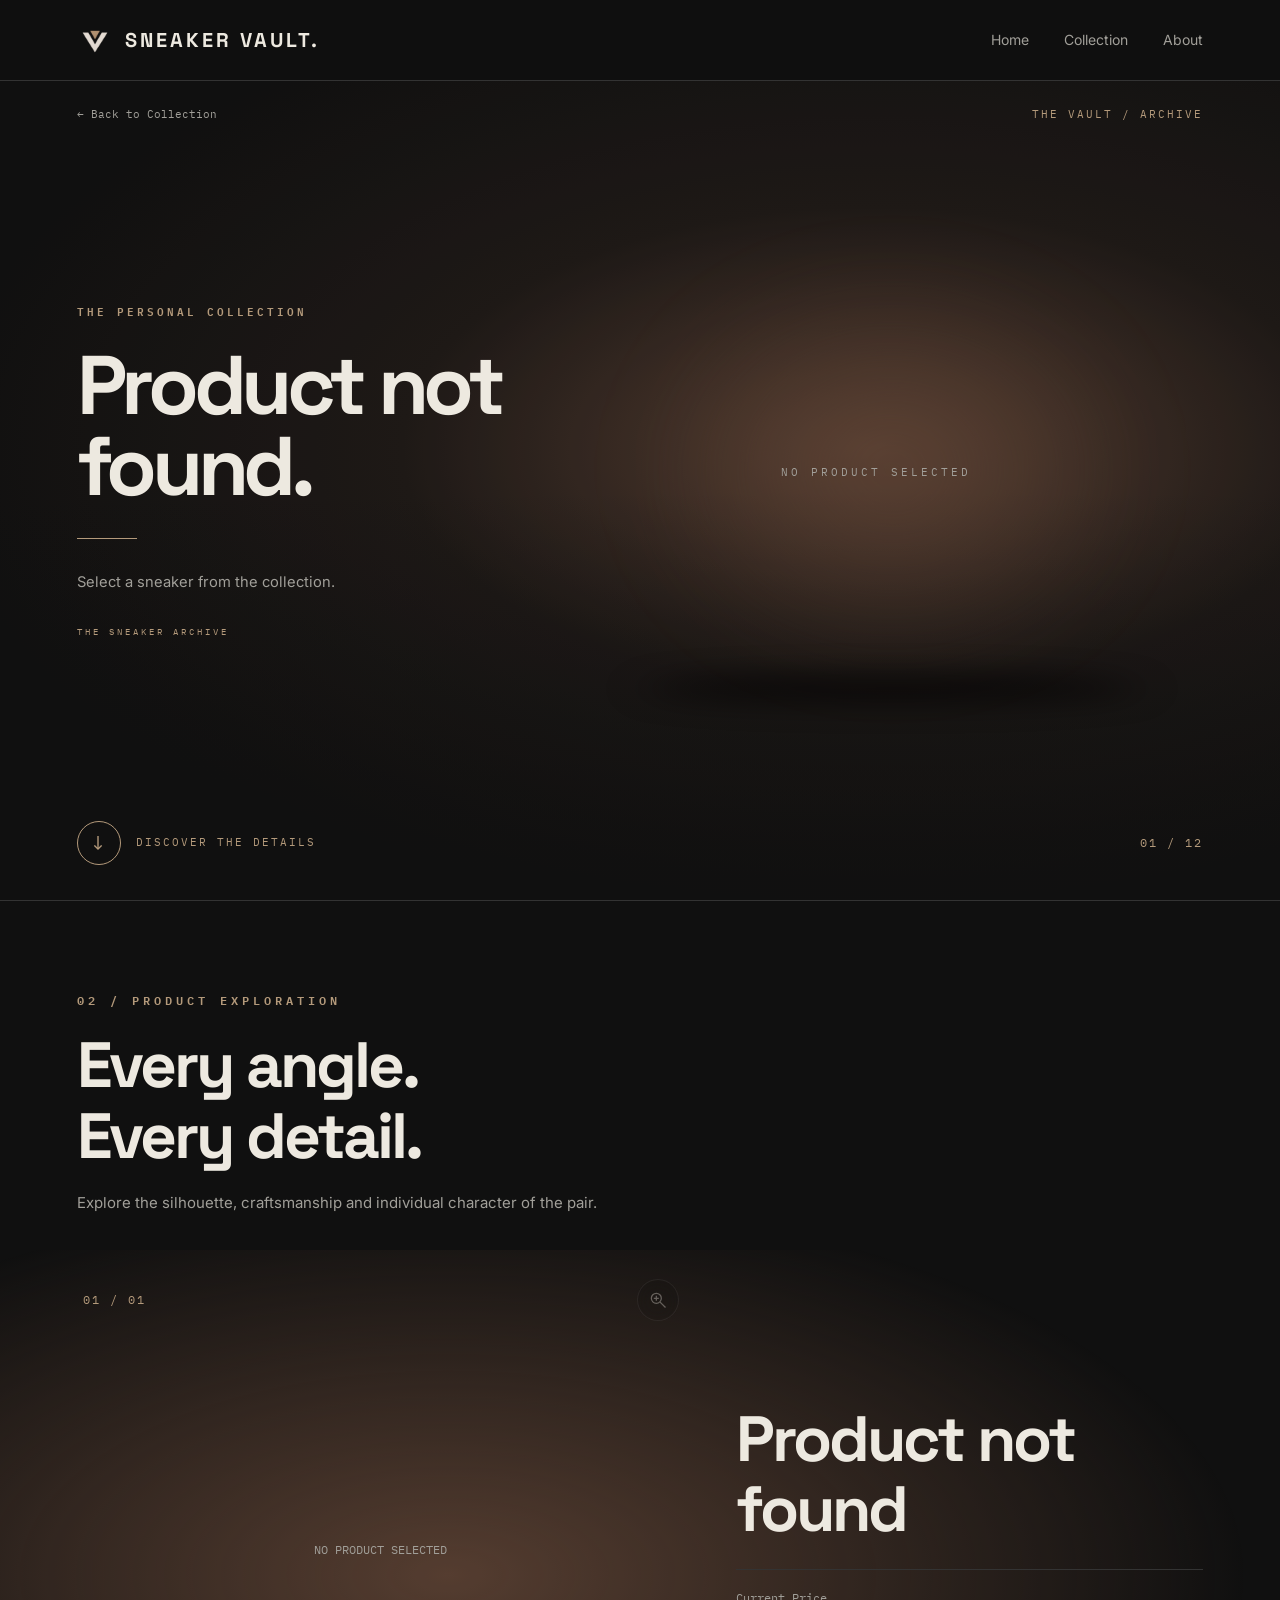
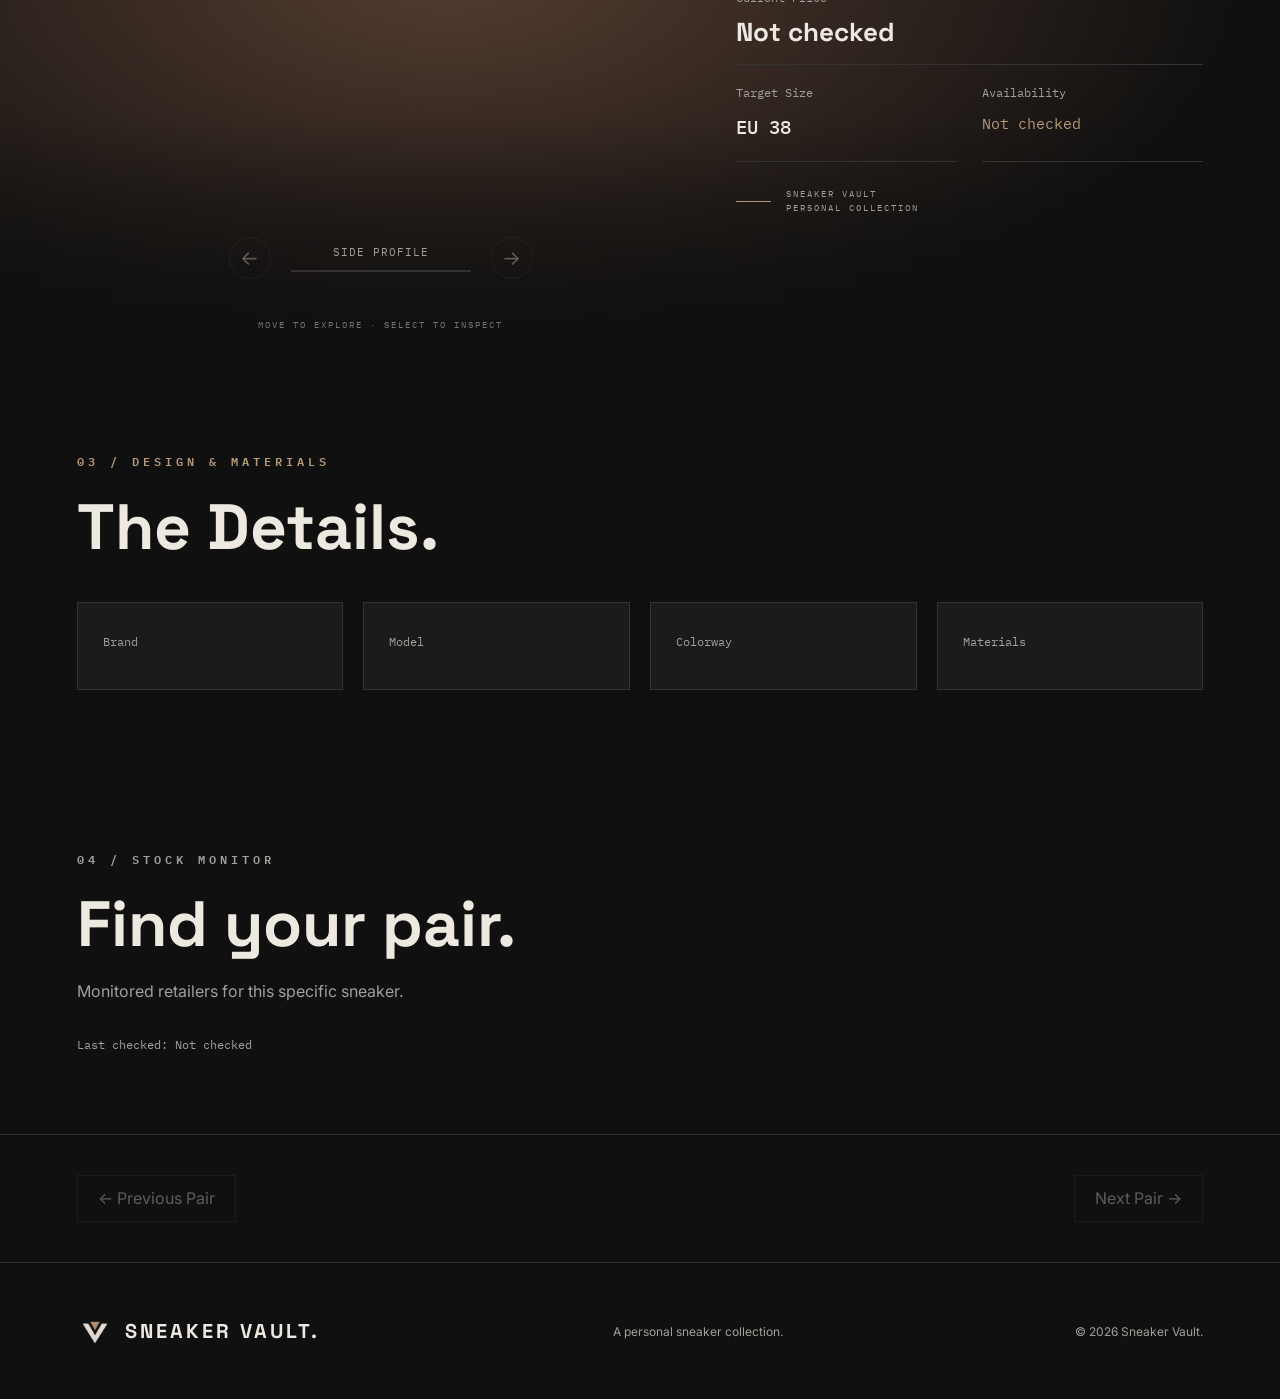
<file: product.html>
<!DOCTYPE html>
<html lang="en">

<head>

    <meta charset="UTF-8">
    <meta name="viewport"
          content="width=device-width, initial-scale=1.0">
    <meta name="theme-color" content="#101010">

    <title>Sneaker Vault | Product</title>

    <!-- Favicon -->

    <link rel="apple-touch-icon" sizes="180x180"
          href="assets/icons/apple-touch-icon.png">

    <link rel="icon" type="image/png" sizes="32x32"
          href="assets/icons/favicon-32x32.png">

    <link rel="icon" type="image/png" sizes="16x16"
          href="assets/icons/favicon-16x16.png">

    <link rel="shortcut icon"
          href="assets/icons/favicon.ico">

    <link rel="manifest"
          href="assets/icons/site.webmanifest">

    <!-- Typography -->

    <link rel="preconnect"
          href="https://fonts.googleapis.com">

    <link rel="preconnect"
          href="https://fonts.gstatic.com" crossorigin>

    <link href="https://fonts.googleapis.com/css2?family=IBM+Plex+Mono:wght@400;500;600&family=Inter:wght@400;500;600;700&family=Space+Grotesk:wght@400;500;600;700&display=swap"
          rel="stylesheet">

    <!-- Stylesheets -->

    <link rel="stylesheet" href="css/style.css">
    <link rel="stylesheet" href="css/responsive.css">
    <link rel="stylesheet" href="css/animations.css">
    <link rel="stylesheet" href="css/product-experience.css">
    <link rel="stylesheet" href="css/product-intro.css">
    <link rel="stylesheet" href="css/product-cinematic.css">

</head>

<body class="experience-page">

    <!-- Navigation -->

    <header class="header">

        <nav class="navbar">

            <a href="index.html" class="logo">

                <img
                    src="assets/icons/android-chrome-192x192.png"
                    alt=""
                    class="brand-icon"
                >

                <span>SNEAKER VAULT.</span>

            </a>

            <ul class="nav-links">

                <li>
                    <a href="index.html">Home</a>
                </li>

                <li>
                    <a href="collection.html">Collection</a>
                </li>

                <li>
                    <a href="index.html#about">About</a>
                </li>

            </ul>

            <button
                class="menu-toggle"
                id="menu-toggle"
                aria-label="Open navigation"
                aria-expanded="false"
            >
                Menu
            </button>

        </nav>

    </header>

    <main id="product-main">

        <!-- =========================
             CINEMATIC PRODUCT REVEAL
        ========================== -->

        <section class="product-intro" id="product-intro">

            <div class="intro-light"
                 aria-hidden="true"></div>

            <div class="intro-background-text"
                 aria-hidden="true"
                 id="intro-background-text">
            </div>

            <div class="intro-top">

                <a href="collection.html">
                    &larr; Back to Collection
                </a>

                <span id="archive-reference">
                    THE VAULT / ARCHIVE
                </span>

            </div>

            <div class="intro-composition">

                <div class="intro-copy">

                    <p class="eyebrow" id="intro-brand">
                        THE PERSONAL COLLECTION
                    </p>

                    <p class="intro-model" id="intro-model">
                    </p>

                    <h1 id="intro-colorway">
                        Discover the Vault.
                    </h1>

                    <div class="intro-divider"></div>

                    <p class="intro-description"
                       id="intro-description">
                    </p>

                    <span class="intro-edition">
                        THE SNEAKER ARCHIVE
                    </span>

                </div>

                <!-- Floating Sneakers -->

                <div class="intro-stage" id="intro-stage">

                    <div class="intro-halo"
                         aria-hidden="true">
                    </div>

                    <div class="intro-ground-shadow"
                         aria-hidden="true">
                    </div>

                    <div class="intro-art" id="intro-art">

                        <div class="intro-shoe intro-shoe-back"
                             id="intro-shoe-back"
                             hidden>

                            <img
                                id="intro-image-back"
                                alt=""
                                draggable="false"
                            >

                        </div>

                        <div class="intro-shoe intro-shoe-front"
                             id="intro-shoe-front"
                             hidden>

                            <img
                                id="intro-image-front"
                                alt=""
                                draggable="false"
                            >

                        </div>

                    </div>

                    <p class="intro-image-message"
                       id="intro-image-message"
                       role="status">
                        LOADING PRODUCT
                    </p>

                </div>

            </div>

            <div class="intro-bottom">

                <a href="#product-exploration"
                   class="intro-scroll-button">

                    <span class="intro-scroll-circle">
                        &darr;
                    </span>

                    <span>
                        Discover the details
                    </span>

                </a>

                <span class="intro-counter"
                      id="intro-counter">
                    01 / 12
                </span>

            </div>

        </section>


        <!-- =========================
             PRODUCT EXPLORATION
        ========================== -->

        <section
            class="exploration-heading"
            id="product-exploration"
        >

            <p class="eyebrow">
                02 / PRODUCT EXPLORATION
            </p>

            <h2>Every angle.<br>Every detail.</h2>

            <p class="exploration-description">
                Explore the silhouette, craftsmanship
                and individual character of the pair.
            </p>

        </section>


        <!-- Interactive Product Showcase -->

        <section class="product-showcase"
                 id="product-showcase">

            <div class="ambient-light"
                 aria-hidden="true">
            </div>

            <div class="product-background"
                 aria-hidden="true">

                <span id="background-text"></span>

            </div>

            <!-- Interactive Gallery -->

            <div class="product-gallery">

                <div class="gallery-stage"
                     id="gallery-stage"
                     tabindex="0"
                     aria-label="Product image gallery">

                    <div class="gallery-overlay">

                        <span class="gallery-counter"
                              id="gallery-counter">
                            01 / 01
                        </span>

                        <button
                            type="button"
                            class="zoom-button"
                            id="zoom-button"
                            aria-label="Inspect product image"
                            disabled
                        >

                            <svg
                                width="20"
                                height="20"
                                viewBox="0 0 24 24"
                                fill="none"
                                stroke="currentColor"
                                stroke-width="1.5"
                                aria-hidden="true"
                            >

                                <circle cx="10" cy="10" r="6"/>

                                <path d="M14.5 14.5L21 21"/>

                                <path d="M7 10H13 M10 7V13"/>

                            </svg>

                        </button>

                    </div>

                    <div class="product-motion"
                         id="product-motion">

                        <img
                            id="product-image"
                            alt="Selected sneaker"
                            draggable="false"
                            hidden
                        >

                    </div>

                    <p class="gallery-message"
                       id="gallery-message"
                       role="status">
                        Loading product...
                    </p>

                </div>

                <!-- Gallery Controls -->

                <div class="gallery-controls">

                    <button
                        class="gallery-arrow"
                        id="previous-image"
                        type="button"
                        aria-label="Previous photograph"
                        disabled
                    >
                        &larr;
                    </button>

                    <div class="gallery-caption">

                        <span id="gallery-label"
                              aria-live="polite">
                            Side Profile
                        </span>

                        <div class="gallery-progress"
                             aria-hidden="true">

                            <span id="gallery-progress-fill">
                            </span>

                        </div>

                    </div>

                    <button
                        class="gallery-arrow"
                        id="next-image"
                        type="button"
                        aria-label="Next photograph"
                        disabled
                    >
                        &rarr;
                    </button>

                </div>

                <div class="product-thumbnails"
                     id="product-thumbnails">
                </div>

                <p class="interaction-hint desktop-hint">
                    MOVE TO EXPLORE &middot; SELECT TO INSPECT
                </p>

                <p class="interaction-hint mobile-hint">
                    SWIPE TO EXPLORE
                </p>

            </div>


            <!-- Product Information -->

            <div class="product-information">

                <p class="eyebrow" id="product-brand">
                </p>

                <h2 id="product-name"></h2>

                <p id="product-colorway"></p>

                <p id="product-description"></p>

                <div class="product-metrics">

                    <div class="product-price">

                        <span>Current Price</span>

                        <h2 id="product-price">
                            Not checked
                        </h2>

                    </div>

                    <div class="product-size">

                        <span>Target Size</span>

                        <strong
                            class="target-size-value"
                            id="target-size"
                        >
                            EU 38
                        </strong>

                    </div>

                    <div class="product-status">

                        <span>Availability</span>

                        <p id="product-status">
                            Not checked
                        </p>

                    </div>

                </div>

                <div class="product-edition">

                    <span class="edition-line"></span>

                    <p>
                        SNEAKER VAULT<br>
                        PERSONAL COLLECTION
                    </p>

                </div>

            </div>

        </section>


        <!-- =========================
             CINEMATIC EDITORIAL
        ========================== -->

        <section
            class="cinematic-section"
            id="cinematic-section"
            aria-labelledby="cinematic-title"
            hidden
        >

            <div class="cinematic-heading">

                <div class="cinematic-heading-main">

                    <p class="eyebrow">
                        THE CAMPAIGN / EDITORIAL
                    </p>

                    <h2 id="cinematic-title">
                        Beyond the silhouette.
                    </h2>

                </div>

                <p id="cinematic-description"
                   class="cinematic-description">
                </p>

            </div>

            <figure class="cinematic-figure">

                <div class="cinematic-frame"
                     id="cinematic-frame">

                    <img
                        id="cinematic-image"
                        class="cinematic-image"
                        alt=""
                        loading="lazy"
                        decoding="async"
                        draggable="false"
                    >

                    <div class="cinematic-gradient"
                         aria-hidden="true">
                    </div>

                    <div class="cinematic-frame-label">

                        <span>
                            SNEAKER VAULT / EDITORIAL
                        </span>

                        <strong id="cinematic-colorway">
                        </strong>

                    </div>

                </div>

                <figcaption class="cinematic-caption">

                    <span id="cinematic-product-name">
                    </span>

                    <span>
                        AI-GENERATED CAMPAIGN ARTWORK
                    </span>

                    <span id="cinematic-reference">
                    </span>

                </figcaption>

            </figure>

        </section>


        <!-- =========================
             PRODUCT SPECIFICATIONS
        ========================== -->

        <section class="product-specifications">

            <p class="eyebrow">
                03 / DESIGN & MATERIALS
            </p>

            <h2>The Details.</h2>

            <div class="specifications-grid">

                <div class="specification">
                    <span>Brand</span>
                    <p id="spec-brand"></p>
                </div>

                <div class="specification">
                    <span>Model</span>
                    <p id="spec-model"></p>
                </div>

                <div class="specification">
                    <span>Colorway</span>
                    <p id="spec-colorway"></p>
                </div>

                <div class="specification">
                    <span>Materials</span>
                    <p id="spec-materials"></p>
                </div>

            </div>

        </section>


        <!-- =========================
             AVAILABILITY TRACKER
        ========================== -->

        <section class="availability-section">

            <p class="eyebrow">
                04 / STOCK MONITOR
            </p>

            <h2>Find your pair.</h2>

            <p>
                Monitored retailers for this specific sneaker.
            </p>

            <div class="retailer-list"
                 id="retailer-list">
            </div>

            <p class="last-updated">

                Last checked:

                <span id="last-updated">
                    Not checked
                </span>

            </p>

        </section>


        <!-- Product Navigation -->

        <section class="product-navigation">

            <button id="previous-product"
                    type="button"
                    disabled>
                &larr; Previous Pair
            </button>

            <span id="product-counter"></span>

            <button id="next-product"
                    type="button"
                    disabled>
                Next Pair &rarr;
            </button>

        </section>

    </main>


    <!-- Fullscreen Product Inspector -->

    <dialog id="image-inspector"
            class="image-inspector"
            aria-labelledby="inspector-title">

        <div class="inspector-panel">

            <div class="inspector-header">

                <div>

                    <p class="eyebrow">
                        PRODUCT INSPECTION
                    </p>

                    <h2 id="inspector-title">
                        Product Details
                    </h2>

                </div>

                <button
                    type="button"
                    id="close-inspector"
                    class="inspector-close"
                    aria-label="Close image inspector"
                >
                    &times;
                </button>

            </div>

            <div class="inspector-viewport"
                 id="inspector-viewport">

                <img id="inspector-image"
                     alt="Product detail">

            </div>

            <div class="inspector-footer">

                <span id="inspector-label"></span>

                <button
                    type="button"
                    id="inspector-zoom"
                    aria-pressed="false"
                >
                    Zoom 2x
                </button>

            </div>

        </div>

    </dialog>


    <!-- Footer -->

    <footer class="footer">

        <a href="index.html" class="logo">

            <img
                src="assets/icons/android-chrome-192x192.png"
                alt=""
                class="brand-icon"
            >

            <span>SNEAKER VAULT.</span>

        </a>

        <p>A personal sneaker collection.</p>

        <p>&copy; 2026 Sneaker Vault.</p>

    </footer>


    <!-- GSAP -->

    <script
        src="https://cdn.jsdelivr.net/npm/gsap@3.13.0/dist/gsap.min.js"
        defer>
    </script>


    <!-- JavaScript -->

    <script src="js/main.js" defer></script>
    <script src="js/product.js" defer></script>
    <script src="js/product-intro.js" defer></script>
    <script src="js/product-cinematic.js" defer></script>
    <script src="js/animations.js" defer></script>

</body>

</html>
</file>
<file: css/style.css>
/* =========================
   SNEAKER VAULT V1
   MAIN STYLESHEET
========================= */


/* =========================
   DESIGN SYSTEM
========================= */

:root {
    --background: #101010;
    --surface: #1b1b1b;
    --text: #ede9e0;
    --secondary: #a19f99;
    --accent: #b49a7b;
    --border: #333333;

    --font-main: "Inter", sans-serif;
    --font-heading: "Space Grotesk", sans-serif;
    --font-data: "IBM Plex Mono", monospace;
}


/* =========================
   RESET
========================= */

* {
    margin: 0;
    padding: 0;
    box-sizing: border-box;
}

html {
    scroll-behavior: smooth;
}

body {
    background: var(--background);
    color: var(--text);
    font-family: var(--font-main);
    line-height: 1.6;
}

a {
    color: inherit;
    text-decoration: none;
}

button,
select {
    font: inherit;
}

button {
    cursor: pointer;
}

button:disabled {
    opacity: 0.35;
    cursor: default;
}

button:focus-visible,
a:focus-visible,
select:focus-visible {
    outline: 2px solid var(--accent);
    outline-offset: 5px;
}

[hidden] {
    display: none !important;
}

img {
    max-width: 100%;
    display: block;
}


/* =========================
   TYPOGRAPHY
========================= */

h1,
h2,
h3,
.logo,
.hero-background,
.product-background {
    font-family: var(--font-heading);
}

h1,
h2 {
    line-height: 1.1;
}

.eyebrow,
.hero-details span,
.product-card-brand,
.product-card-bottom,
.collection-count,
.scroll-indicator,
.product-price,
.product-size,
.product-status,
.specification,
.last-updated,
#product-counter {
    font-family: var(--font-data);
}

.eyebrow {
    color: var(--accent);
    font-size: 12px;
    font-weight: 600;
    letter-spacing: 4px;
    text-transform: uppercase;
    margin-bottom: 20px;
}


/* =========================
   NAVIGATION
========================= */

.header {
    position: sticky;
    top: 0;
    width: 100%;
    background: rgba(16, 16, 16, 0.92);
    backdrop-filter: blur(20px);
    border-bottom: 1px solid var(--border);
    z-index: 100;
}

.navbar {
    display: flex;
    justify-content: space-between;
    align-items: center;
    min-height: 80px;
    padding: 20px 6%;
}

.logo {
    display: inline-flex;
    align-items: center;
    gap: 12px;
    font-size: 20px;
    font-weight: 700;
    letter-spacing: 3px;
}

.brand-icon {
    width: 36px;
    height: 36px;
    object-fit: contain;
    flex-shrink: 0;
    transition: transform 0.4s ease;
}

.logo:hover .brand-icon {
    transform: scale(1.1);
}

.nav-links {
    display: flex;
    list-style: none;
    gap: 35px;
}

.nav-links a {
    color: var(--secondary);
    font-size: 14px;
    transition: color 0.3s;
}

.nav-links a:hover {
    color: var(--text);
}

.menu-toggle {
    display: none;
    background: transparent;
    color: var(--text);
    border: 1px solid var(--border);
    padding: 8px 16px;
}


/* =========================
   BUTTONS
========================= */

.primary-button,
.secondary-button {
    display: inline-block;
    padding: 16px 30px;
    font-size: 13px;
    font-weight: 600;
    letter-spacing: 1px;
    transition: background 0.3s, color 0.3s;
}

.primary-button {
    background: var(--text);
    color: var(--background);
}

.primary-button:hover {
    background: var(--accent);
}

.secondary-button {
    border: 1px solid var(--border);
    color: var(--text);
}

.secondary-button:hover {
    background: var(--text);
    color: var(--background);
}


/* =========================
   HERO SECTION
========================= */

.hero {
    position: relative;
    min-height: calc(100svh - 80px);
    display: grid;
    grid-template-columns: 1fr 1.2fr;
    align-items: center;
    padding: 80px 6% 120px;
    overflow: hidden;

    background: radial-gradient(
        ellipse at 70% 45%,
        #413329 0%,
        #211c18 35%,
        #101010 75%
    );
}

.hero-background {
    position: absolute;
    inset: 0;
    display: flex;
    justify-content: center;
    align-items: center;
    pointer-events: none;
}

.hero-background span {
    font-size: clamp(80px, 19vw, 320px);
    font-weight: 700;
    letter-spacing: -8px;
    white-space: nowrap;
    color: rgba(255, 255, 255, 0.035);
}

.hero-content {
    position: relative;
    z-index: 2;
}

.hero-content h1 {
    font-size: clamp(48px, 6vw, 110px);
    font-weight: 700;
    letter-spacing: -4px;
    margin-bottom: 25px;
}

.hero-description {
    color: var(--secondary);
    max-width: 380px;
    margin-bottom: 35px;
}

.hero-product {
    position: relative;
    z-index: 1;
    display: grid;
    place-items: center;
    min-height: 320px;
    min-width: 0;
}

.hero-image {
    width: 100%;
    height: auto;
    object-fit: contain;
    filter: drop-shadow(
        0 35px 30px rgba(0, 0, 0, 0.5)
    );
}

.image-missing::before {
    content: "IMAGE COMING SOON";
    color: var(--secondary);
    font-size: 11px;
    letter-spacing: 3px;
    text-align: center;
}

.hero-details {
    position: absolute;
    bottom: 60px;
    right: 6%;
    z-index: 2;
}

.hero-details span {
    font-size: 12px;
    color: var(--accent);
}

.hero-details h2 {
    margin-top: 10px;
}

.hero-details p {
    color: var(--secondary);
}

.hero-details a {
    display: inline-block;
    margin-top: 15px;
    border-bottom: 1px solid var(--accent);
}

.scroll-indicator {
    position: absolute;
    bottom: 40px;
    left: 6%;
    color: var(--secondary);
    font-size: 11px;
    letter-spacing: 2px;
}


/* =========================
   COLLECTION PREVIEW
========================= */

.collection-preview {
    padding: 100px 6%;
}

.section-heading {
    margin-bottom: 50px;
}

.section-heading h2,
.about h2,
.product-specifications h2,
.availability-section h2 {
    font-size: clamp(36px, 5vw, 64px);
    margin-bottom: 20px;
}

.section-heading p,
.about p,
.availability-section p {
    color: var(--secondary);
}

.featured-grid,
.product-grid {
    display: grid;
    grid-template-columns: repeat(3, minmax(0, 1fr));
    gap: 25px;
}

.collection-preview .secondary-button {
    margin-top: 40px;
}


/* =========================
   PRODUCT CARDS
========================= */

.product-card {
    background: var(--surface);
    border: 1px solid var(--border);
    overflow: hidden;
    transition: transform 0.4s, border-color 0.4s;
}

.product-card:hover {
    transform: translateY(-6px);
    border-color: var(--accent);
}

.product-card-image {
    display: grid;
    place-items: center;
    aspect-ratio: 4 / 3;
    overflow: hidden;
    padding: 25px;
    background: #252525;
}

.product-card-image img {
    width: 100%;
    height: 100%;
    object-fit: contain;
    transition: transform 0.5s;
}

.product-card:hover img {
    transform: scale(1.08);
}

.product-card-info {
    padding: 25px;
}

.product-card-info h3 {
    font-size: 22px;
    margin: 8px 0;
}

.product-card-info p {
    color: var(--secondary);
    font-size: 14px;
}

.product-card-brand {
    color: var(--accent);
    text-transform: uppercase;
    font-size: 11px;
    letter-spacing: 2px;
}

.product-card-bottom {
    display: flex;
    justify-content: space-between;
    flex-wrap: wrap;
    gap: 10px;
    border-top: 1px solid var(--border);
    margin-top: 20px;
    padding-top: 15px;
    font-size: 12px;
    color: var(--secondary);
}


/* =========================
   STATISTICS
========================= */

.collection-stats {
    display: grid;
    grid-template-columns: repeat(3, 1fr);
    text-align: center;
    padding: 70px 6%;
    background: var(--surface);
    border-block: 1px solid var(--border);
}

.stat h2 {
    font-size: clamp(35px, 6vw, 80px);
    color: var(--accent);
}

.stat p {
    color: var(--secondary);
    margin-top: 10px;
}


/* =========================
   ABOUT SECTION
========================= */

.about {
    padding: 120px 6%;
    max-width: 900px;
}

.about > p:last-child {
    font-size: 20px;
}


/* =========================
   COLLECTION PAGE
========================= */

.collection-header {
    padding: 100px 6% 50px;
}

.collection-header h1 {
    font-size: clamp(45px, 8vw, 100px);
    margin-bottom: 20px;
}

.collection-header p {
    color: var(--secondary);
}

.collection-count {
    display: block;
    color: var(--accent);
    margin-top: 20px;
}

.collection-controls {
    display: flex;
    flex-wrap: wrap;
    align-items: center;
    gap: 25px;
    padding: 25px 6%;
    border-block: 1px solid var(--border);
}

.brand-filters {
    display: flex;
    gap: 10px;
    margin-right: auto;
}

.filter-button,
.size-button,
.product-navigation button {
    padding: 10px 20px;
    background: transparent;
    border: 1px solid var(--border);
    color: var(--text);
}

.filter-button:hover,
.filter-button.active {
    background: var(--text);
    color: var(--background);
}

.status-filter,
.sort-controls {
    display: flex;
    align-items: center;
    gap: 10px;
}

.collection-controls label {
    font-size: 13px;
    color: var(--secondary);
}

select {
    background: var(--surface);
    color: var(--text);
    border: 1px solid var(--border);
    padding: 10px;
}

.collection-section {
    padding: 50px 6% 100px;
}

#empty-message {
    padding: 40px 0;
    text-align: center;
    color: var(--secondary);
}


/* =========================
   PRODUCT PAGE
========================= */

.back-navigation {
    padding: 30px 6%;
    color: var(--secondary);
    font-size: 14px;
}

.product-showcase {
    position: relative;
    display: grid;
    grid-template-columns: minmax(0, 1.3fr) minmax(0, 1fr);
    align-items: center;
    gap: 50px;
    padding: 60px 6%;
    min-height: 65vh;
    overflow: hidden;

    background: radial-gradient(
        ellipse at 30% 50%,
        var(--product-color, #35302b),
        var(--background) 70%
    );
}

.product-background {
    position: absolute;
    inset: 0;
    display: grid;
    place-items: center;
    pointer-events: none;
}

.product-background span {
    font-size: clamp(70px, 17vw, 250px);
    font-weight: 700;
    color: rgba(255, 255, 255, 0.035);
    white-space: nowrap;
}

.product-information {
    position: relative;
    z-index: 2;
}

.product-information h1 {
    font-size: clamp(40px, 5vw, 80px);
    margin-bottom: 10px;
}

.product-information > h2 {
    font-size: 25px;
    color: var(--accent);
    margin-bottom: 25px;
}

#product-description {
    color: var(--secondary);
}

.product-price,
.product-size,
.product-status {
    padding: 20px 0;
    border-bottom: 1px solid var(--border);
}

.product-price span,
.product-size span,
.product-status span {
    display: block;
    color: var(--secondary);
    font-size: 12px;
    margin-bottom: 10px;
}

.size-button {
    border-color: var(--accent);
}


/* =========================
   INTERACTIVE PRODUCT GALLERY
========================= */

.product-gallery {
    position: relative;
    display: flex;
    flex-direction: column;
    align-items: center;
    justify-content: center;
    gap: 25px;
    min-height: 350px;
    min-width: 0;
}

#product-image {
    width: 100%;
    aspect-ratio: 4 / 3;
    object-fit: contain;
    padding: 10px;

    filter: drop-shadow(
        0 30px 25px rgba(0, 0, 0, 0.5)
    );
}

.product-thumbnails {
    display: flex;
    justify-content: center;
    gap: 10px;
    width: 100%;
    flex-wrap: wrap;
}

.thumbnail-button {
    width: 78px;
    height: 65px;
    padding: 6px;

    background: rgba(255, 255, 255, 0.035);
    border: 1px solid rgba(255, 255, 255, 0.12);

    overflow: hidden;

    transition:
        border-color 0.3s ease,
        background 0.3s ease,
        transform 0.3s ease;
}

.thumbnail-button img {
    width: 100%;
    height: 100%;
    object-fit: contain;
}

.thumbnail-button:not(:disabled):hover {
    border-color: var(--accent);
    background: rgba(180, 154, 123, 0.08);
    transform: translateY(-3px);
}

.thumbnail-button.active {
    border-color: var(--accent);
    background: rgba(180, 154, 123, 0.12);
}

.thumbnail-button:disabled {
    opacity: 0.25;
    cursor: default;
}

.product-gallery.image-missing {
    min-height: 350px;
}


/* =========================
   PRODUCT SPECIFICATIONS
========================= */

.product-specifications,
.availability-section {
    padding: 80px 6%;
}

.specifications-grid {
    display: grid;
    grid-template-columns: repeat(4, minmax(0, 1fr));
    gap: 20px;
    margin-top: 40px;
}

.specification {
    padding: 25px;
    background: var(--surface);
    border: 1px solid var(--border);
    overflow-wrap: anywhere;
}

.specification span {
    color: var(--secondary);
    font-size: 12px;
}

.specification p {
    margin-top: 10px;
    font-weight: 600;
}


/* =========================
   AVAILABILITY TRACKER
========================= */

.retailer-list {
    margin: 30px 0;
}

.retailer {
    display: flex;
    justify-content: space-between;
    flex-wrap: wrap;
    gap: 15px;
    padding: 25px;
    background: var(--surface);
    border-bottom: 1px solid var(--border);
}

.last-updated {
    font-size: 12px;
}


/* =========================
   PRODUCT NAVIGATION
========================= */

.product-navigation {
    display: flex;
    align-items: center;
    justify-content: space-between;
    gap: 15px;
    padding: 40px 6%;
    border-top: 1px solid var(--border);
}


/* =========================
   FOOTER
========================= */

.footer {
    display: flex;
    align-items: center;
    justify-content: space-between;
    flex-wrap: wrap;
    gap: 25px;
    padding: 50px 6%;
    border-top: 1px solid var(--border);
}

.footer p {
    font-size: 12px;
    color: var(--secondary);
}
</file>
<file: css/responsive.css>
/* =========================
   SNEAKER VAULT V1
   RESPONSIVE DESIGN
========================= */


/* =========================
   TABLETS
========================= */

@media (max-width: 1024px) {

    .hero-content h1 {
        font-size: 65px;
        letter-spacing: -3px;
    }

    .featured-grid,
    .product-grid {
        grid-template-columns: repeat(2, minmax(0, 1fr));
    }

    .product-showcase {
        gap: 30px;
    }

    .specifications-grid {
        grid-template-columns: repeat(2, minmax(0, 1fr));
    }

    .thumbnail-button {
        width: 65px;
        height: 55px;
    }
}


/* =========================
   MOBILE DEVICES
========================= */

@media (max-width: 768px) {

    /* Navigation */

    .navbar {
        min-height: 65px;
        padding: 15px 5%;
    }

    .logo {
        font-size: 16px;
        letter-spacing: 2px;
        gap: 8px;
    }

    .brand-icon {
        width: 28px;
        height: 28px;
    }

    .menu-toggle {
        display: block;
    }

    .nav-links {
        display: none;
        position: absolute;
        top: 100%;
        left: 0;
        width: 100%;
        background: var(--background);
        flex-direction: column;
        padding: 30px 5%;
        border-bottom: 1px solid var(--border);
    }

    .nav-links.open {
        display: flex;
    }


    /* Hero */

    .hero {
        grid-template-columns: 1fr;
        min-height: calc(100svh - 65px);
        gap: 20px;
        padding: 50px 5% 70px;
    }

    .hero-content h1 {
        font-size: clamp(44px, 10vw, 65px);
        letter-spacing: -2px;
    }

    .hero-description {
        font-size: 14px;
    }

    .hero-background span {
        font-size: 23vw;
        letter-spacing: -4px;
    }

    .hero-product {
        min-height: 240px;
    }

    .hero-image {
        width: 100%;
    }

    .hero-details {
        position: relative;
        right: auto;
        bottom: auto;
    }

    .scroll-indicator {
        display: none;
    }


    /* General Sections */

    .collection-preview,
    .collection-section,
    .about,
    .product-specifications,
    .availability-section {
        padding: 60px 5%;
    }

    .collection-header {
        padding: 60px 5% 35px;
    }


    /* Product Cards */

    .featured-grid,
    .product-grid {
        gap: 15px;
    }

    .product-card-info {
        padding: 15px;
    }

    .product-card-info h3 {
        font-size: 18px;
    }

    .product-card-image {
        padding: 12px;
    }

    .product-card-bottom {
        flex-wrap: wrap;
        font-size: 11px;
    }


    /* Collection Controls */

    .collection-controls {
        flex-direction: column;
        align-items: stretch;
        gap: 15px;
        padding: 20px 5%;
    }

    .brand-filters {
        margin-right: 0;
    }

    .status-filter,
    .sort-controls {
        justify-content: space-between;
    }


    /* Statistics */

    .collection-stats {
        padding: 40px 5%;
        gap: 10px;
    }

    .stat p {
        font-size: 11px;
    }


    /* Product Page */

    .product-showcase {
        grid-template-columns: minmax(0, 1fr);
        padding: 30px 5%;
    }

    .product-information h1 {
        font-size: 45px;
    }

    .product-navigation {
        padding: 30px 5%;
    }

    .product-navigation button {
        padding: 10px;
        font-size: 11px;
    }

    .specification {
        padding: 15px;
    }


    /* Interactive Gallery */

    .product-gallery {
        gap: 15px;
        min-height: auto;
    }

    #product-image {
        padding: 5px;
    }

    .product-thumbnails {
        flex-wrap: nowrap;
        justify-content: flex-start;
        overflow-x: auto;
        padding: 8px 2px 12px;

        scrollbar-width: thin;
        scrollbar-color: var(--accent) transparent;
    }

    .thumbnail-button {
        flex-shrink: 0;
        width: 65px;
        height: 55px;
    }


    /* Footer */

    .footer {
        flex-direction: column;
        align-items: flex-start;
        padding: 35px 5%;
    }
}


/* =========================
   SMALL MOBILE DEVICES
========================= */

@media (max-width: 420px) {

    .featured-grid,
    .product-grid {
        grid-template-columns: 1fr;
    }

    .product-card-image {
        padding: 25px;
    }

    .specifications-grid {
        gap: 10px;
    }

    .logo {
        font-size: 14px;
        letter-spacing: 1px;
    }

    .brand-icon {
        width: 24px;
        height: 24px;
    }

    .eyebrow {
        font-size: 10px;
        letter-spacing: 3px;
    }

    .thumbnail-button {
        width: 58px;
        height: 48px;
    }

    .product-thumbnails {
        gap: 8px;
    }
}
</file>
<file: css/animations.css>
/* =========================
   SNEAKER VAULT V1
   CSS ANIMATIONS
========================= */


/* =========================
   KEYFRAMES
========================= */

@keyframes fadeIn {

    from {
        opacity: 0;
    }

    to {
        opacity: 1;
    }
}


@keyframes slideUp {

    from {
        opacity: 0;
        transform: translateY(40px);
    }

    to {
        opacity: 1;
        transform: translateY(0);
    }
}


@keyframes sneakerEntrance {

    from {
        opacity: 0;
        transform:
            translateY(60px)
            rotate(-12deg)
            scale(0.85);
    }

    to {
        opacity: 1;
        transform:
            translateY(0)
            rotate(0deg)
            scale(1);
    }
}


@keyframes float {

    0%, 100% {
        transform: translateY(0);
    }

    50% {
        transform: translateY(-15px);
    }
}


@keyframes galleryEntrance {

    from {
        opacity: 0;
        transform:
            translateX(12px)
            scale(0.97);
    }

    to {
        opacity: 1;
        transform:
            translateX(0)
            scale(1);
    }
}


/* =========================
   HERO ANIMATIONS
========================= */

.hero-content {
    animation: slideUp 1s ease both;
}

.hero-background {
    animation: fadeIn 1.5s ease both;
}

.hero-product {
    animation: sneakerEntrance 1.4s ease both;
}

.hero-image {
    animation: float 5s ease-in-out infinite;
}

.hero-details {
    animation: slideUp 1s 0.4s ease both;
}

.scroll-indicator {
    animation: fadeIn 1s 0.8s ease both;
}


/* =========================
   PRODUCT PAGE ANIMATIONS
========================= */

.product-gallery {
    animation: sneakerEntrance 1.2s ease both;
}

.product-information {
    animation: slideUp 1s ease both;
}


/* =========================
   GALLERY TRANSITIONS
========================= */

.gallery-transition {
    animation: galleryEntrance 0.45s ease both;
}


/* =========================
   SCROLL REVEAL
========================= */

.reveal-pending {
    opacity: 0;
    transform: translateY(35px);
}

.reveal-pending.revealed {
    opacity: 1;
    transform: translateY(0);

    transition:
        opacity 0.8s ease,
        transform 0.8s ease;
}


/* =========================
   ACCESSIBILITY
========================= */

@media (prefers-reduced-motion: reduce) {

    html {
        scroll-behavior: auto;
    }

    *,
    *::before,
    *::after {
        animation: none !important;
        transition: none !important;
    }

    .reveal-pending {
        opacity: 1;
        transform: none;
    }
}
</file>
<file: css/product-experience.css>
/* =============================
   SNEAKER VAULT
   PRODUCT EXPERIENCE
============================= */

.experience-page {
    --product-color: #614536;
    --light-x: 35%;
    --light-y: 45%;
}


/* =============================
   BACK NAVIGATION
============================= */

.experience-page .back-navigation {
    display: flex;
    align-items: center;
    justify-content: space-between;
    gap: 20px;
    padding: 18px 6%;
}

.back-navigation a {
    transition: color 0.3s ease;
}

.back-navigation a:hover {
    color: var(--text);
}

.archive-reference {
    font-family: var(--font-data);
    color: var(--accent);
    font-size: 10px;
    letter-spacing: 2px;
}


/* =============================
   CINEMATIC SHOWCASE
============================= */

.experience-page .product-showcase {
    isolation: isolate;

    grid-template-columns:
        minmax(0, 1.3fr)
        minmax(0, 1fr);

    gap: clamp(25px, 4vw, 80px);

    padding: 25px 6% 40px;

    min-height: calc(100svh - 150px);

    background: var(--background);
}


/* Dynamic Ambient Lighting */

.ambient-light {
    position: absolute;
    inset: 0;
    z-index: -2;

    pointer-events: none;

    background: radial-gradient(
        ellipse at var(--light-x) var(--light-y),
        var(--product-color) 0%,
        transparent 68%
    );

    opacity: 0.85;
}

.ambient-light::after {
    content: "";

    position: absolute;
    inset: 0;

    background: linear-gradient(
        to bottom,
        transparent 65%,
        var(--background)
    );
}


/* Background Typography */

.experience-page .product-background {
    z-index: -1;
    overflow: hidden;
}

.experience-page .product-background span {
    font-size: clamp(70px, 17vw, 280px);
    letter-spacing: -0.06em;
    color: rgba(255, 255, 255, 0.035);
}


/* =============================
   PRODUCT GALLERY
============================= */

.experience-page .product-gallery {
    position: relative;

    display: flex;
    flex-direction: column;
    justify-content: center;

    width: 100%;
    min-width: 0;
    min-height: 0;

    gap: 12px;

    animation: none;
}


/* Main Gallery Stage */

.gallery-stage {
    position: relative;

    width: 100%;

    height: clamp(
        240px,
        calc(100svh - 350px),
        560px
    );

    overflow: hidden;

    outline: none;

    touch-action: pan-y pinch-zoom;

    user-select: none;
}

.gallery-stage:focus-visible {
    outline: 1px solid var(--accent);
    outline-offset: 4px;
}


/* Independent Motion Layer */

.product-motion {
    position: absolute;

    inset: 34px 3% 10px;

    display: flex;
    justify-content: center;
    align-items: center;

    transform-origin: center;

    pointer-events: none;
}

.experience-page #product-image {
    width: 100%;
    height: 100%;

    max-width: 100%;
    max-height: 100%;

    aspect-ratio: auto;

    padding: 0;

    object-fit: contain;

    animation: none;

    filter: drop-shadow(
        0 22px 20px rgba(0, 0, 0, 0.45)
    );
}


/* Loading and Missing Images */

.gallery-message {
    position: absolute;
    inset: 0;

    display: flex;
    justify-content: center;
    align-items: center;

    font-family: var(--font-data);
    font-size: 12px;

    color: var(--secondary);

    pointer-events: none;
}


/* =============================
   GALLERY OVERLAY
============================= */

.gallery-overlay {
    position: absolute;

    top: 0;
    left: 0;
    right: 0;

    z-index: 5;

    display: flex;
    align-items: center;
    justify-content: space-between;

    padding: 4px 6px;
}

.gallery-counter {
    font-family: var(--font-data);
    color: var(--accent);
    font-size: 12px;
    letter-spacing: 2px;
}

.zoom-button {
    display: grid;
    place-items: center;

    width: 42px;
    height: 42px;

    border: 1px solid rgba(
        255, 255, 255, 0.18
    );

    border-radius: 50%;

    background: rgba(
        16, 16, 16, 0.3
    );

    color: var(--text);

    backdrop-filter: blur(10px);

    transition:
        background 0.3s ease,
        border-color 0.3s ease,
        transform 0.3s ease;
}

.zoom-button:not(:disabled):hover {
    border-color: var(--accent);

    background: rgba(
        180, 154, 123, 0.15
    );

    transform: scale(1.08);
}


/* =============================
   GALLERY CONTROLS
============================= */

.gallery-controls {
    display: flex;
    align-items: center;
    justify-content: center;

    gap: 20px;

    width: 100%;
}

.gallery-arrow {
    display: grid;
    place-items: center;

    width: 42px;
    height: 42px;

    flex-shrink: 0;

    background: transparent;

    border: 1px solid rgba(
        255, 255, 255, 0.15
    );

    color: var(--text);

    font-size: 20px;

    border-radius: 50%;

    transition:
        background 0.3s ease,
        color 0.3s ease,
        border-color 0.3s ease;
}

.gallery-arrow:not(:disabled):hover {
    background: var(--accent);
    color: var(--background);
    border-color: var(--accent);
}

.gallery-caption {
    width: min(180px, 45%);

    display: flex;
    flex-direction: column;
    align-items: center;

    gap: 8px;

    font-family: var(--font-data);
    color: var(--secondary);

    font-size: 11px;
    letter-spacing: 1px;

    text-transform: uppercase;
    text-align: center;
}

.gallery-progress {
    width: 100%;
    height: 2px;

    overflow: hidden;

    background: rgba(
        255, 255, 255, 0.12
    );
}

#gallery-progress-fill {
    display: block;

    width: 0;
    height: 100%;

    background: var(--accent);

    transition: width 0.4s ease;
}


/* =============================
   THUMBNAILS
============================= */

.experience-page .product-thumbnails {
    display: flex;

    align-items: center;
    justify-content: flex-start;

    width: max-content;
    max-width: 100%;

    overflow-x: auto;

    flex-wrap: nowrap;

    gap: 8px;
    padding: 5px 3px 10px;

    scrollbar-width: thin;
    scrollbar-color:
        var(--accent) transparent;
}

.experience-page .thumbnail-button {
    position: relative;

    flex-shrink: 0;

    width: clamp(55px, 4.7vw, 84px);
    height: clamp(48px, 4vw, 72px);

    padding: 5px;

    border-radius: 4px;

    background: rgba(
        255, 255, 255, 0.035
    );

    border: 1px solid rgba(
        255, 255, 255, 0.1
    );

    transition:
        transform 0.3s ease,
        border-color 0.3s ease,
        background 0.3s ease;
}

.experience-page .thumbnail-button img {
    width: 100%;
    height: 100%;

    object-fit: contain;
}

.experience-page .thumbnail-button.active {
    border-color: var(--accent);

    background: rgba(
        180, 154, 123, 0.12
    );
}

.experience-page
.thumbnail-button:not(:disabled):hover {
    transform: translateY(-2px);

    border-color: var(--accent);
}

.experience-page .thumbnail-button:disabled {
    opacity: 0.25;
}


/* Interaction Instructions */

.interaction-hint {
    font-family: var(--font-data);
    font-size: 9px;

    color: var(--secondary);

    letter-spacing: 2px;
    text-align: center;

    opacity: 0.7;
}

.mobile-hint {
    display: none;
}


/* =============================
   PRODUCT INFORMATION
============================= */

.experience-page .product-information {
    position: relative;

    min-width: 0;

    animation: none;
}

.experience-page .product-information .eyebrow {
    margin-bottom: 12px;
}

.experience-page .product-information h1 {
    font-size: clamp(42px, 5vw, 88px);

    letter-spacing: -0.045em;

    margin-bottom: 12px;
}

.experience-page .product-information > h2 {
    font-size: clamp(20px, 2vw, 30px);

    margin-bottom: 22px;
}

.experience-page #product-description {
    max-width: 540px;

    font-size: clamp(
        14px,
        1.05vw,
        17px
    );

    line-height: 1.8;

    color: var(--secondary);
}


/* =============================
   PRODUCT METRICS
============================= */

.product-metrics {
    display: grid;

    grid-template-columns:
        minmax(0, 1fr)
        minmax(0, 1fr);

    gap: 0 25px;

    margin-top: 25px;

    border-top: 1px solid var(--border);
}

.experience-page .product-price {
    grid-column: 1 / -1;
}

.experience-page .product-price,
.experience-page .product-size,
.experience-page .product-status {
    min-width: 0;

    padding: 18px 0;

    border-bottom: 1px solid var(--border);
}

.experience-page #product-price {
    font-size: 26px;
}

.target-size-value {
    font-family: var(--font-data);
    font-size: 19px;
    font-weight: 500;

    color: var(--text);
}

.experience-page #product-status {
    font-size: 15px;
    color: var(--accent);
}


/* Collection Edition */

.product-edition {
    display: flex;
    align-items: center;

    gap: 15px;

    margin-top: 25px;
}

.edition-line {
    display: block;

    width: 35px;
    height: 1px;

    background: var(--accent);
}

.product-edition p {
    font-family: var(--font-data);

    font-size: 9px;
    letter-spacing: 2px;

    color: var(--secondary);
}


/* =============================
   IMAGE INSPECTOR
============================= */

.image-inspector {
    position: fixed;

    inset: 0;
    margin: auto;

    width: min(1100px, 94vw);
    max-width: 94vw;
    max-height: 92svh;

    padding: 0;

    border: 1px solid var(--border);

    background: var(--background);

    color: var(--text);

    overflow: auto;

    overscroll-behavior: contain;
}

.image-inspector::backdrop {
    background: rgba(
        0, 0, 0, 0.85
    );

    backdrop-filter: blur(12px);
}

.inspector-panel {
    display: flex;
    flex-direction: column;

    padding: 25px;

    gap: 20px;
}

.inspector-header {
    display: flex;
    align-items: center;
    justify-content: space-between;

    gap: 15px;
}

.inspector-header .eyebrow {
    font-size: 10px;
    margin-bottom: 8px;
}

.inspector-header h2 {
    font-size: 24px;
}

.inspector-close {
    background: transparent;

    border: 1px solid var(--border);
    color: var(--text);

    font-size: 28px;

    width: 44px;
    height: 44px;

    flex-shrink: 0;

    border-radius: 50%;
}

.inspector-close:hover {
    border-color: var(--accent);
}

.inspector-viewport {
    position: relative;

    width: 100%;
    height: min(58svh, 620px);

    overflow: auto;

    background: radial-gradient(
        ellipse,
        var(--product-color),
        #151515 80%
    );

    scrollbar-width: thin;
    scrollbar-color:
        var(--accent) transparent;
}

.inspector-viewport img {
    display: block;

    width: 100%;
    height: 100%;

    object-fit: contain;
}

.inspector-viewport.is-zoomed img {
    width: 200%;
    height: auto;

    max-width: none;
    max-height: none;
    min-height: 100%;
}

.inspector-footer {
    display: flex;
    align-items: center;
    justify-content: space-between;

    gap: 15px;

    font-family: var(--font-data);
    font-size: 12px;

    color: var(--secondary);
}

#inspector-zoom {
    background: transparent;

    border: 1px solid var(--accent);
    color: var(--text);

    padding: 12px 20px;
}

#inspector-zoom:hover,
#inspector-zoom[aria-pressed="true"] {
    background: var(--accent);
    color: var(--background);
}

body.inspector-open {
    overflow: hidden;
}


/* =============================
   PRODUCT NAVIGATION
============================= */

.experience-page .product-navigation button {
    transition:
        background 0.3s ease,
        border-color 0.3s ease,
        color 0.3s ease;
}

.experience-page
.product-navigation button:not(:disabled):hover {
    background: var(--accent);
    color: var(--background);
    border-color: var(--accent);
}


/* =============================
   TABLETS
============================= */

@media (max-width: 1024px) {

    .experience-page .product-showcase {
        gap: 25px;
        padding-inline: 4%;
    }

    .experience-page .product-information h1 {
        font-size: 55px;
    }

    .experience-page .thumbnail-button {
        width: 58px;
        height: 50px;
    }
}


/* =============================
   MOBILE EXPERIENCE
============================= */

@media (max-width: 768px) {

    .experience-page .back-navigation {
        padding: 18px 5%;

        font-size: 12px;
    }

    .archive-reference {
        font-size: 8px;
        letter-spacing: 1px;
    }

    .experience-page .product-showcase {
        grid-template-columns: minmax(0, 1fr);

        gap: 35px;

        padding: 15px 5% 45px;

        min-height: auto;
    }

    .experience-page .ambient-light {
        background: radial-gradient(
            ellipse at 50% 25%,
            var(--product-color),
            transparent 65%
        );
    }

    .experience-page .product-background {
        align-items: start;

        padding-top: 90px;
    }

    .experience-page
    .product-background span {
        font-size: 25vw;
    }

    .gallery-stage {
        height: clamp(
            220px,
            67vw,
            440px
        );
    }

    .product-motion {
        inset: 38px 2% 10px;
    }

    .experience-page .product-gallery {
        gap: 10px;
    }

    .gallery-controls {
        gap: 16px;
    }

    .gallery-arrow {
        width: 44px;
        height: 44px;
    }

    .experience-page .thumbnail-button {
        width: 65px;
        height: 55px;
    }

    .experience-page .product-thumbnails {
        width: 100%;
    }

    .experience-page
    .product-information h1 {
        font-size: clamp(
            42px,
            11vw,
            65px
        );
    }

    .experience-page
    .product-information > h2 {
        font-size: 23px;
    }

    .experience-page #product-description {
        font-size: 14px;
    }

    .desktop-hint {
        display: none;
    }

    .mobile-hint {
        display: block;
    }

    .product-edition {
        margin-top: 20px;
    }

    .inspector-panel {
        padding: 15px;

        gap: 15px;
    }

    .inspector-header h2 {
        font-size: 20px;
    }

    .inspector-viewport {
        height: min(55svh, 500px);
    }
}


/* =============================
   SMALL MOBILE DEVICES
============================= */

@media (max-width: 420px) {

    .gallery-stage {
        height: 260px;
    }

    .experience-page .thumbnail-button {
        width: 58px;
        height: 50px;
    }

    .product-metrics {
        gap: 0 15px;
    }

    .archive-reference {
        letter-spacing: 0.5px;
    }

    .inspector-footer {
        font-size: 10px;
    }
}


/* =============================
   ACCESSIBILITY
============================= */

@media (prefers-reduced-motion: reduce) {

    .product-motion {
        transform: none !important;
    }

    .gallery-progress span {
        transition: none !important;
    }
}
</file>
<file: css/product-intro.css>
/* =============================
   SNEAKER VAULT
   CINEMATIC PRODUCT INTRODUCTION
============================= */

.product-intro {
    --intro-color: #614536;
    --intro-x: 0px;
    --intro-y: 0px;
    --intro-light-x: 68%;
    --intro-light-y: 45%;

    position: relative;
    isolation: isolate;

    display: flex;
    flex-direction: column;
    justify-content: space-between;

    min-height: calc(100svh - 81px);

    padding: 25px 6% 35px;

    background: #101010;

    overflow: hidden;
}


/* =============================
   CINEMATIC LIGHTING
============================= */

.intro-light {
    position: absolute;
    inset: 0;

    z-index: -3;

    pointer-events: none;

    background: radial-gradient(
        ellipse at var(--intro-light-x) var(--intro-light-y),
        var(--intro-color) 0%,
        #211b18 38%,
        #101010 78%
    );

    opacity: 0.85;
}

.intro-light::after {
    content: "";

    position: absolute;
    inset: 0;

    background: linear-gradient(
        to bottom,
        transparent 50%,
        rgba(16, 16, 16, 0.7) 100%
    );
}


/* =============================
   BACKGROUND TYPOGRAPHY
============================= */

.intro-background-text {
    position: absolute;

    top: 50%;
    left: 50%;

    transform: translate(-50%, -50%);

    z-index: -2;

    font-family: var(--font-heading);
    font-size: clamp(100px, 21vw, 340px);

    font-weight: 700;
    letter-spacing: -0.08em;

    white-space: nowrap;

    color: rgba(237, 233, 224, 0.035);

    pointer-events: none;
    user-select: none;
}


/* =============================
   TOP NAVIGATION
============================= */

.intro-top {
    position: relative;
    z-index: 5;

    display: flex;
    justify-content: space-between;
    align-items: center;

    gap: 20px;

    font-family: var(--font-data);
    font-size: 11px;

    color: var(--secondary);
}

.intro-top a {
    transition: color 0.3s ease;
}

.intro-top a:hover {
    color: var(--text);
}

.intro-top #archive-reference {
    color: var(--accent);
    letter-spacing: 2px;
}


/* =============================
   MAIN COMPOSITION
============================= */

.intro-composition {
    position: relative;

    display: grid;

    grid-template-columns:
        minmax(0, 0.9fr)
        minmax(0, 1.3fr);

    align-items: center;

    gap: 20px;

    flex: 1;

    padding: 20px 0;
}


/* =============================
   INTRODUCTION TEXT
============================= */

.intro-copy {
    position: relative;

    z-index: 4;

    min-width: 0;

    animation:
        introTextEntrance 1.1s ease both;
}

.intro-copy .eyebrow {
    margin-bottom: 25px;

    font-size: 11px;
    letter-spacing: 3px;
}

.intro-model {
    font-family: var(--font-heading);

    color: var(--secondary);

    font-size: clamp(16px, 2vw, 25px);

    margin-bottom: 12px;
}

.intro-copy h1 {
    font-family: var(--font-heading);

    font-size: clamp(52px, 6.5vw, 110px);

    font-weight: 700;

    line-height: 0.98;
    letter-spacing: -0.065em;

    color: var(--text);

    overflow-wrap: anywhere;
}

.intro-divider {
    width: 60px;
    height: 1px;

    margin: 30px 0;

    background: var(--accent);
}

.intro-description {
    max-width: 380px;

    font-size: clamp(14px, 1.15vw, 17px);

    line-height: 1.8;

    color: var(--secondary);
}

.intro-edition {
    display: inline-block;

    margin-top: 30px;

    font-family: var(--font-data);

    font-size: 9px;
    letter-spacing: 3px;

    color: var(--accent);
}


/* =============================
   FLOATING PRODUCT STAGE
============================= */

.intro-stage {
    position: relative;

    min-width: 0;

    height: clamp(
        320px,
        58svh,
        660px
    );

    perspective: 1200px;
}


/* Ambient Halo */

.intro-halo {
    position: absolute;

    top: 12%;
    left: 15%;

    width: 75%;
    height: 75%;

    border-radius: 50%;

    background: radial-gradient(
        ellipse,
        var(--intro-color),
        transparent 70%
    );

    filter: blur(45px);

    opacity: 0.6;

    pointer-events: none;
}


/* Ground Shadow */

.intro-ground-shadow {
    position: absolute;

    left: 15%;
    bottom: 4%;

    width: 75%;
    height: 9%;

    border-radius: 50%;

    background: #000;

    opacity: 0.6;

    filter: blur(24px);

    transform: scaleY(0.6);

    pointer-events: none;
}


/* Independent Parallax Layer */

.intro-art {
    position: absolute;
    inset: 0;

    transform: translate3d(
        var(--intro-x),
        var(--intro-y),
        0
    );

    transition: transform 0.65s ease-out;

    pointer-events: none;
}


/* =============================
   SNEAKER POSITIONING
============================= */

.intro-shoe {
    position: absolute;

    width: 90%;
    height: 88%;

    left: 5%;
    top: 5%;

    display: grid;
    place-items: center;

    pointer-events: none;

    animation:
        introFloat 6s ease-in-out infinite;
}

.intro-shoe img {
    display: block;

    width: 100%;
    height: 100%;

    object-fit: contain;

    user-select: none;

    filter: drop-shadow(
        0 30px 22px rgba(0, 0, 0, 0.45)
    );
}


/* Two-Sneaker Composition */

.intro-art.is-pair .intro-shoe {
    width: 72%;
    height: 75%;
}


/* Rear Sneaker */

.intro-art.is-pair .intro-shoe-back {
    top: 20%;
    left: -3%;

    z-index: 1;

    animation:
        introFloatBack 7s ease-in-out infinite;
}

.intro-art.is-pair .intro-shoe-back img {
    transform: rotate(38deg) scale(0.94);

    filter:
        brightness(0.87)
        drop-shadow(
            0 25px 20px rgba(0, 0, 0, 0.5)
        );
}


/* Front Sneaker */

.intro-art.is-pair .intro-shoe-front {
    top: 3%;
    left: 31%;

    z-index: 2;

    animation:
        introFloat 6s ease-in-out infinite;
}

.intro-art.is-pair .intro-shoe-front img {
    transform: rotate(-38deg);

    filter: drop-shadow(
        0 35px 30px rgba(0, 0, 0, 0.5)
    );
}


/* Image Placeholder */

.intro-image-message {
    position: absolute;
    inset: 0;

    display: grid;
    place-items: center;

    font-family: var(--font-data);

    font-size: 11px;
    letter-spacing: 3px;

    color: var(--secondary);

    pointer-events: none;
}


/* =============================
   BOTTOM NAVIGATION
============================= */

.intro-bottom {
    position: relative;

    z-index: 5;

    display: flex;
    justify-content: space-between;
    align-items: center;

    gap: 20px;
}

.intro-scroll-button {
    display: inline-flex;

    align-items: center;
    gap: 15px;

    font-family: var(--font-data);
    font-size: 11px;

    text-transform: uppercase;

    letter-spacing: 2px;

    color: var(--accent);
}

.intro-scroll-circle {
    display: grid;
    place-items: center;

    width: 44px;
    height: 44px;

    flex-shrink: 0;

    border-radius: 50%;
    border: 1px solid var(--accent);

    font-size: 20px;

    transition:
        background 0.3s ease,
        color 0.3s ease;

    animation:
        introScrollPulse 2.8s ease-in-out infinite;
}

.intro-scroll-button:hover .intro-scroll-circle {
    background: var(--accent);

    color: var(--background);
}

.intro-counter {
    font-family: var(--font-data);

    color: var(--accent);

    font-size: 12px;
    letter-spacing: 2px;
}


/* =============================
   EXPLORATION SECTION
============================= */

.exploration-heading {
    padding: 90px 6% 35px;

    scroll-margin-top: 80px;

    border-top: 1px solid var(--border);

    background: var(--background);
}

.exploration-heading h2 {
    font-size: clamp(42px, 5vw, 80px);

    letter-spacing: -0.045em;

    margin-bottom: 20px;
}

.exploration-description {
    max-width: 520px;

    font-size: 15px;

    color: var(--secondary);
}


/* Preserve Gallery Layout */

.experience-page .product-showcase {
    min-height: auto;
}

.experience-page .product-information #product-name {
    font-family: var(--font-heading);

    font-size: clamp(42px, 5vw, 88px);

    color: var(--text);

    letter-spacing: -0.045em;

    margin-bottom: 12px;
}

.experience-page #product-colorway {
    font-family: var(--font-heading);

    font-size: clamp(20px, 2vw, 30px);
    font-weight: 600;

    color: var(--accent);

    margin-bottom: 22px;
}


/* =============================
   ANIMATION KEYFRAMES
============================= */

@keyframes introTextEntrance {

    from {
        opacity: 0;

        transform: translateY(30px);
    }

    to {
        opacity: 1;

        transform: translateY(0);
    }
}


@keyframes introFloat {

    0%, 100% {
        transform: translateY(0);
    }

    50% {
        transform: translateY(-18px);
    }
}


@keyframes introFloatBack {

    0%, 100% {
        transform: translateY(-8px);
    }

    50% {
        transform: translateY(10px);
    }
}


@keyframes introScrollPulse {

    0%, 100% {
        transform: translateY(0);
    }

    50% {
        transform: translateY(5px);
    }
}


/* =============================
   TABLETS
============================= */

@media (max-width: 1024px) {

    .product-intro {
        padding-inline: 5%;
    }

    .intro-copy h1 {
        font-size: clamp(48px, 7vw, 80px);
    }

    .intro-composition {
        gap: 10px;
    }

    .intro-stage {
        height: clamp(
            300px,
            48vw,
            480px
        );
    }
}


/* =============================
   MOBILE EXPERIENCE
============================= */

@media (max-width: 768px) {

    .product-intro {
        min-height: calc(100svh - 65px);

        padding: 20px 5% 30px;
    }

    .intro-top {
        font-size: 9px;
        gap: 10px;
    }

    .intro-top #archive-reference {
        font-size: 8px;
        letter-spacing: 1px;
    }

    .intro-composition {
        grid-template-columns: minmax(0, 1fr);

        gap: 5px;

        padding: 35px 0 15px;
    }

    .intro-copy {
        text-align: center;
    }

    .intro-copy .eyebrow {
        margin-bottom: 15px;

        font-size: 9px;
    }

    .intro-model {
        font-size: 16px;

        margin-bottom: 10px;
    }

    .intro-copy h1 {
        font-size: clamp(
            42px,
            11vw,
            70px
        );

        line-height: 1;
    }

    .intro-divider {
        margin: 20px auto;
        width: 40px;
    }

    .intro-description {
        margin: auto;

        max-width: 360px;

        font-size: 13px;
        line-height: 1.7;
    }

    .intro-edition {
        display: none;
    }

    .intro-stage {
        height: clamp(
            270px,
            72vw,
            420px
        );
    }

    .intro-art.is-pair .intro-shoe-back {
        left: 0%;
        top: 17%;
    }

    .intro-art.is-pair .intro-shoe-front {
        left: 28%;
        top: 0%;
    }

    .intro-art.is-pair .intro-shoe-back img {
        transform: rotate(34deg) scale(0.92);
    }

    .intro-art.is-pair .intro-shoe-front img {
        transform: rotate(-34deg);
    }

    .intro-background-text {
        top: 65%;

        font-size: 24vw;
    }

    .intro-halo {
        opacity: 0.8;
    }

    .intro-scroll-button {
        font-size: 9px;

        gap: 10px;
        letter-spacing: 1px;
    }

    .intro-scroll-circle {
        width: 38px;
        height: 38px;
    }

    .intro-counter {
        font-size: 10px;
    }

    .exploration-heading {
        padding: 60px 5% 25px;

        scroll-margin-top: 65px;
    }

    .exploration-heading h2 {
        font-size: 42px;
    }

    .experience-page .product-information #product-name {
        font-size: 45px;
    }

    .experience-page #product-colorway {
        font-size: 23px;
    }
}


/* =============================
   SMALL MOBILE DEVICES
============================= */

@media (max-width: 420px) {

    .intro-stage {
        height: 280px;
    }

    .intro-copy h1 {
        font-size: 46px;
    }

    .intro-scroll-button {
        letter-spacing: 0.5px;
    }
}


/* =============================
   ACCESSIBILITY
============================= */

@media (prefers-reduced-motion: reduce) {

    .intro-art {
        transform: none !important;

        transition: none !important;
    }

    .intro-copy,
    .intro-shoe,
    .intro-scroll-circle {
        animation: none !important;
    }
}
</file>
<file: css/product-cinematic.css>
/* ========================================
   SNEAKER VAULT
   V0.4.7 - CINEMATIC EDITORIAL
======================================== */


/* Main Section */

.cinematic-section {

    --cinematic-scale: 1;
    --cinematic-color: #614536;

    position: relative;

    width: 100%;
    min-width: 0;

    padding: 100px 6% 85px;

    background: var(--background);

    border-top: 1px solid var(--border);

    overflow: hidden;
}


.cinematic-section[hidden] {
    display: none !important;
}


/* ========================================
   EDITORIAL HEADING
======================================== */

.cinematic-heading {

    display: grid;

    grid-template-columns:
        minmax(0, 1.4fr)
        minmax(0, 0.6fr);

    align-items: end;

    gap: 40px;

    margin-bottom: 40px;
}


.cinematic-heading .eyebrow {

    margin-bottom: 20px;

    font-family: var(--font-data);

    color: var(--accent);

    font-size: 11px;

    letter-spacing: 3px;
}


.cinematic-heading h2 {

    max-width: 850px;

    font-family: var(--font-heading);

    font-size: clamp(42px, 6vw, 96px);

    line-height: 0.98;

    letter-spacing: -0.055em;

    font-weight: 700;

    color: var(--text);
}


.cinematic-description {

    max-width: 360px;

    color: var(--secondary);

    font-size: 15px;

    line-height: 1.8;

    padding-bottom: 5px;
}


/* ========================================
   PHOTOGRAPHY FRAME
======================================== */

.cinematic-figure {

    margin: 0;

    width: 100%;

    min-width: 0;
}


.cinematic-frame {

    position: relative;

    isolation: isolate;

    width: 100%;

    aspect-ratio: 16 / 9;

    overflow: hidden;

    background: radial-gradient(

        ellipse,

        var(--cinematic-color),

        #101010

    );

    border: 1px solid var(--border);
}


/* Main Cinematic Image */

.cinematic-image {

    display: block;

    width: 100%;

    height: 100%;

    object-fit: contain;

    transform: scale(var(--cinematic-scale));

    transform-origin: center;

    user-select: none;
}


.cinematic-frame.is-scroll-active .cinematic-image {

    will-change: transform;
}


/* Cinematic Gradient */

.cinematic-gradient {

    position: absolute;

    inset: 0;

    z-index: 1;

    pointer-events: none;

    background: linear-gradient(

        to top,

        rgba(0, 0, 0, 0.65) 0%,

        rgba(0, 0, 0, 0.12) 20%,

        transparent 40%

    );
}


/* ========================================
   TEXT INSIDE PHOTOGRAPHY
======================================== */

.cinematic-frame-label {

    position: absolute;

    bottom: 5%;
    left: 4%;

    z-index: 2;

    display: flex;

    flex-direction: column;

    gap: 10px;

    max-width: 90%;

    pointer-events: none;
}


.cinematic-frame-label span {

    font-family: var(--font-data);

    font-size: 10px;

    letter-spacing: 3px;

    color: #d7c4ad;
}


.cinematic-frame-label strong {

    font-family: var(--font-heading);

    font-size: clamp(24px, 4.5vw, 70px);

    line-height: 1;

    letter-spacing: -0.04em;

    color: #ede9e0;
}


/* ========================================
   PHOTOGRAPHY CAPTION
======================================== */

.cinematic-caption {

    display: flex;

    justify-content: space-between;

    align-items: center;

    flex-wrap: wrap;

    gap: 15px;

    padding: 20px 0;

    border-bottom: 1px solid var(--border);

    font-family: var(--font-data);

    font-size: 10px;

    letter-spacing: 1.5px;

    text-transform: uppercase;

    color: var(--secondary);
}


#cinematic-reference {

    color: var(--accent);
}


/* ========================================
   SCROLL ENTRANCE
======================================== */

.cinematic-section.is-revealed .cinematic-heading {

    animation:

        cinematicTextReveal

        0.9s

        ease-out

        both;
}


.cinematic-frame.is-revealed {

    animation:

        cinematicFrameReveal

        1.3s

        cubic-bezier(0.22, 1, 0.36, 1)

        both;
}


@keyframes cinematicTextReveal {

    from {

        opacity: 0;

        transform: translateY(24px);
    }

    to {

        opacity: 1;

        transform: translateY(0);
    }
}


@keyframes cinematicFrameReveal {

    from {

        opacity: 0.25;

        clip-path: inset(5% 4% 5% 4%);
    }

    to {

        opacity: 1;

        clip-path: inset(0% 0% 0% 0%);
    }
}


/* ========================================
   TABLETS
======================================== */

@media (max-width: 1024px) {

    .cinematic-section {

        padding: 75px 5% 65px;
    }

    .cinematic-heading {

        gap: 25px;
    }

    .cinematic-heading h2 {

        font-size: clamp(42px, 6vw, 70px);
    }

    .cinematic-description {

        font-size: 14px;
    }
}


/* ========================================
   MOBILE EXPERIENCE
======================================== */

@media (max-width: 768px) {

    .cinematic-section {

        padding: 60px 5% 50px;
    }

    .cinematic-heading {

        grid-template-columns:

            minmax(0, 1fr);

        gap: 20px;

        margin-bottom: 30px;
    }

    .cinematic-heading h2 {

        font-size: clamp(36px, 10vw, 60px);
    }

    .cinematic-heading .eyebrow {

        font-size: 9px;

        letter-spacing: 2px;
    }

    .cinematic-description {

        font-size: 13px;

        line-height: 1.7;
    }

    .cinematic-image {

        transform: none;
    }

    .cinematic-frame-label {

        bottom: 5%;

        left: 4%;

        gap: 5px;
    }

    .cinematic-frame-label span {

        font-size: 7px;

        letter-spacing: 1px;
    }

    .cinematic-frame-label strong {

        font-size: clamp(16px, 5vw, 30px);
    }

    .cinematic-caption {

        font-size: 8px;

        line-height: 1.6;

        letter-spacing: 1px;

        gap: 8px;

        padding: 15px 0;
    }
}


/* ========================================
   ACCESSIBILITY
======================================== */

@media (prefers-reduced-motion: reduce) {

    .cinematic-image {

        transform: none !important;
    }

    .cinematic-section.is-revealed .cinematic-heading,

    .cinematic-frame.is-revealed {

        animation: none !important;
    }
}
</file>
